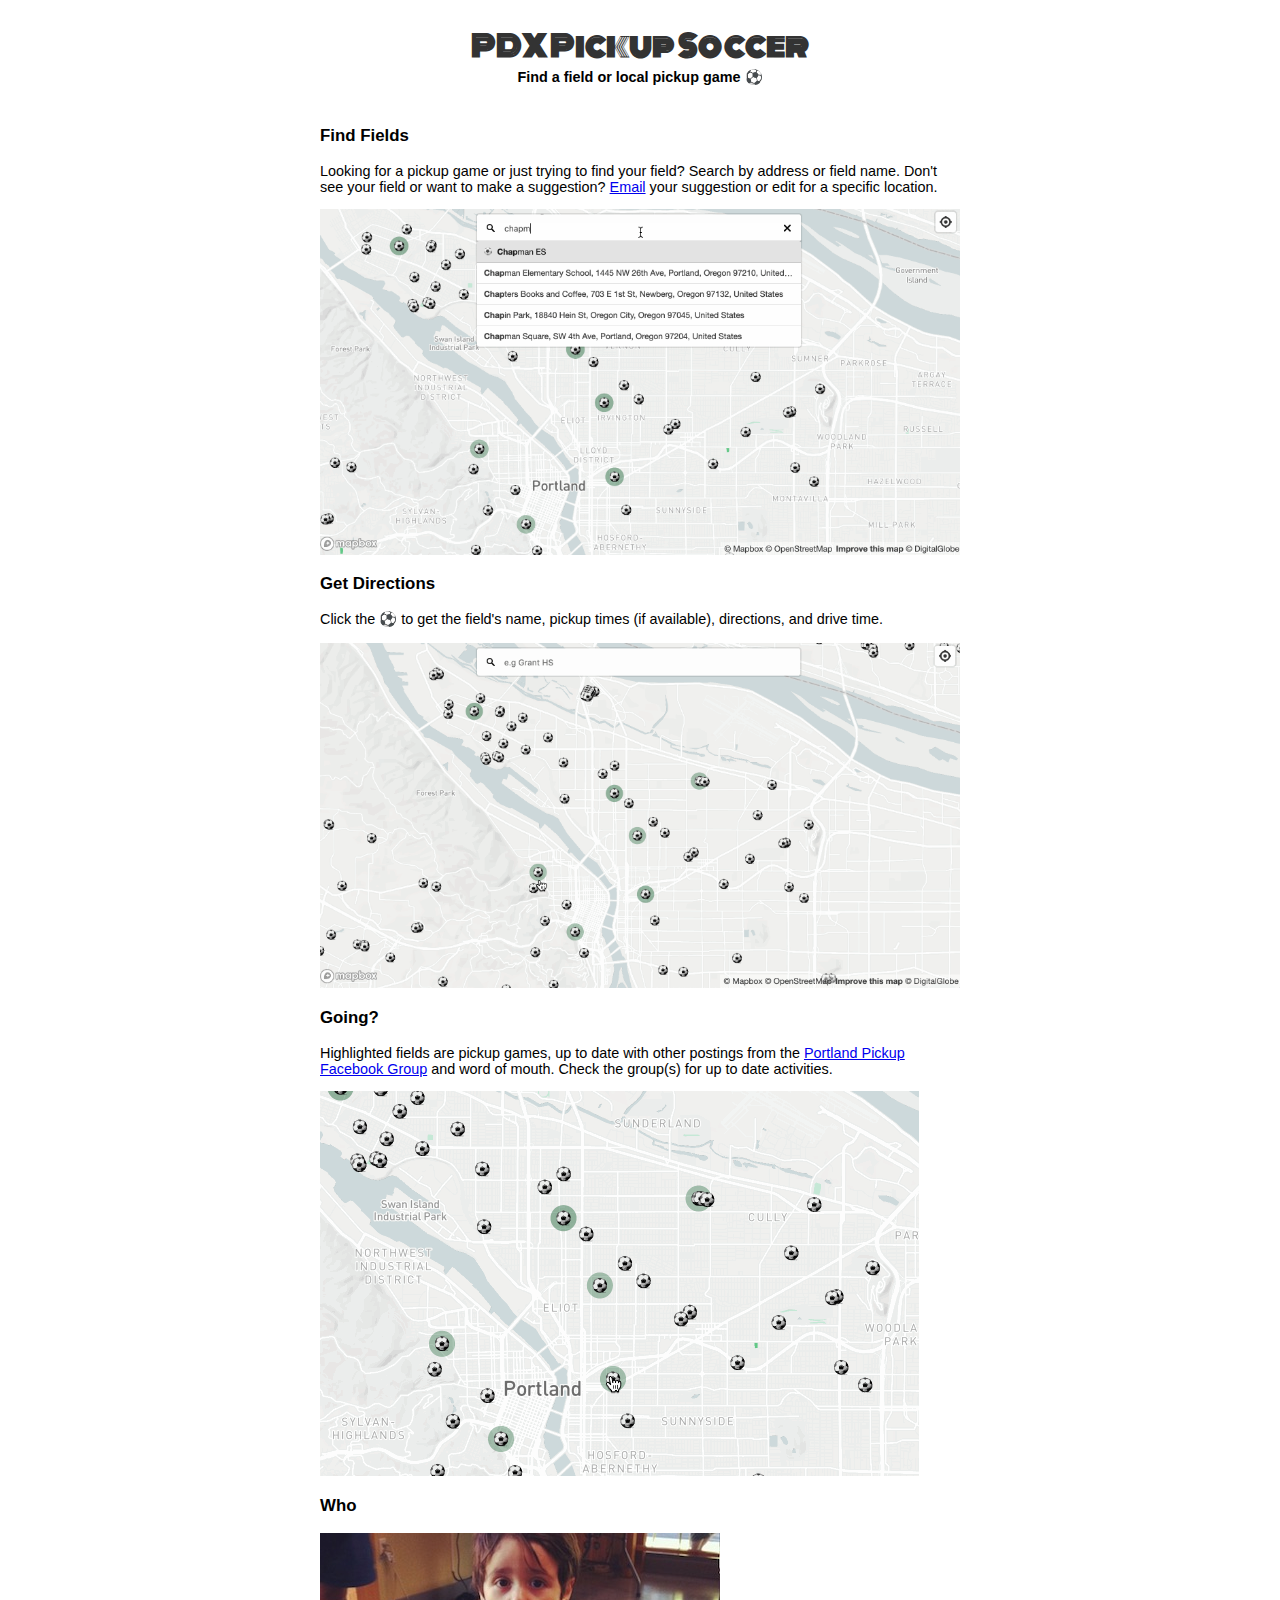
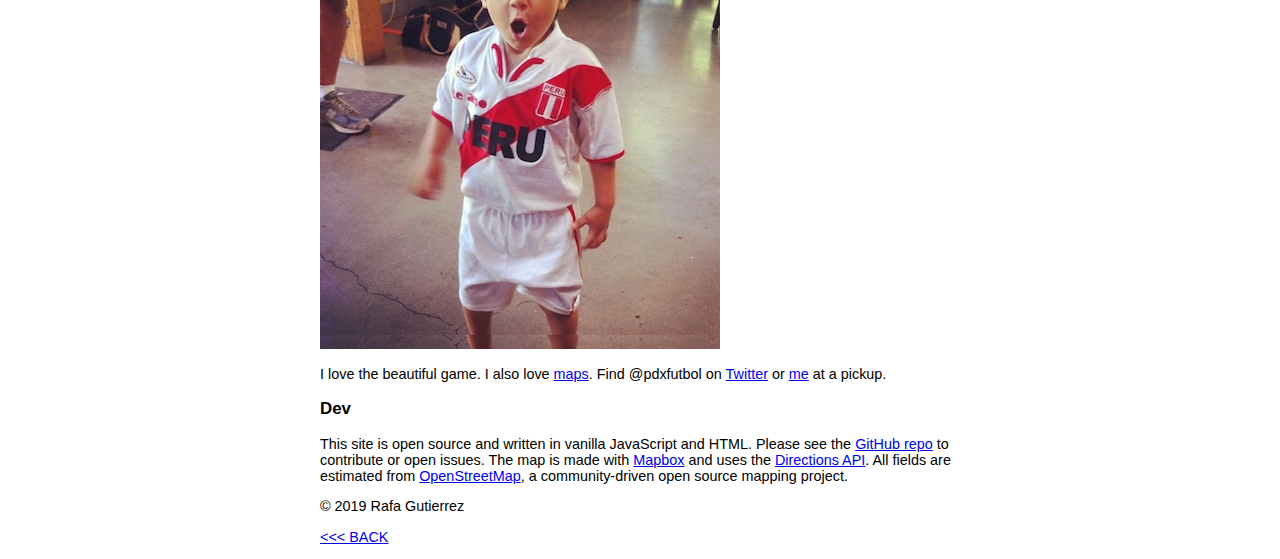
<file: about.html>
<!DOCTYPE html>
<html>
<head>
    <meta charset="utf-8" />
    <meta http-equiv="X-UA-Compatible" content="IE=edge">
    <title>PDX Pickup Soccer | Find a local pickup game or field ⚽️ </title>
    <meta name="viewport" content="width=device-width, initial-scale=1">
    <!-- <link rel="stylesheet" type="text/css" media="screen" href="./main.css" /> -->
    <!-- <script src="main.js"></script> -->
    <link href="https://fonts.googleapis.com/css?family=Monoton" rel="stylesheet">
    <style>
        body { margin:0; padding:0; }
        #heading {
            text-align: center;
            margin-bottom: 40px;
        }
        #heading a {
            text-decoration: none;
            color: #333;
        }
        .title {
            font-family: 'Monoton', cursive;
            font-size: 1.8em;
            margin-bottom: 0;
        }
        .txt {
            margin-top: 0;
            font-family: Arial, Helvetica, sans-serif;
            font-size: 0.9em;
            width: 50%;
            margin: auto;
        }
        #main {
            width: 50%;
        }
        .img {
            max-width: 100%;
            margin: auto;
        }
        .imgThumb {
            max-width: 10%;
        }

        /* mobile */
        @media screen and (max-width: 480px) {
            .txt {
                width: 80%;
            }
        }
    </style>
</head>
<body>
    <div id='heading'>
        <h2 class='title'><a href="index.html">PDX Pickup Soccer</a></h2>
        <h3 class="txt">Find a field or local pickup game ⚽️ </h3>
    </div>
    <div class='txt'>
            <h3>Find Fields</h3>
        <p>
            Looking for a pickup game or just trying to find your field? 
            Search by address or field name. Don't see your field or want to make a suggestion? 
            <a href="mailto:soundofrafa@gmail.com?subject=Reporting%20Pitchfinder%20location&body=Please%20report%20a%20missing%20location,%20location%20edit,%20or%20type-o.">Email</a> your suggestion 
            or edit for a specific location.
        </p>
        <img src="assets/search.gif" alt="search" class="img">
        <h3>Get Directions</h3>
        <p>
            Click the ⚽️ to get the field's name, pickup times (if available), 
            directions, and drive time. 
        </p>
        <img src="assets/directions.gif" alt="directions" class="img">
        <h3>Going?</h3>
        <p>
                Highlighted fields are pickup games, up to date with other postings 
                from the 
                <a href="https://www.facebook.com/groups/PortlandPickUpSoccerers/">
                Portland Pickup Facebook Group</a> and word of mouth. 
                Check the group(s) for up to date activities.
            </p>
        <img src="assets/going.gif" alt="going" class="img">
        <h3>Who</h3>
        <img src="assets/rafa.jpg" alt="rafa" class="img">
        <p>
            I love the beautiful game. I also love <a href="https://www.mapbox.com/">maps</a>.
            Find @pdxfutbol on <a href="https://twitter.com/pdxfutbol">
            Twitter</a> or <a href="https://twitter.com/geografa">me</a> at a pickup.
        </p>
        
        <h3>Dev</h3>
        <p>
            This site is open source and written in vanilla JavaScript and 
            HTML. Please see the <a href="https://github.com/geografa/pitchfinder">
            GitHub repo</a> to contribute or open issues. The map is made with 
            <a href="https://www.mapbox.com/">Mapbox</a> and uses the 
            <a href="https://www.mapbox.com/api-documentation/#directions">
            Directions API</a>. All fields are estimated from 
            <a href="https://www.openstreetmap.org/">OpenStreetMap</a>, a community-driven open source mapping project.
        </p>
        <p>© 2019 Rafa Gutierrez</p>

        <p><a href="index.html"><<< BACK</a></p>
    </div>
    
</body>
</html>
</file>
